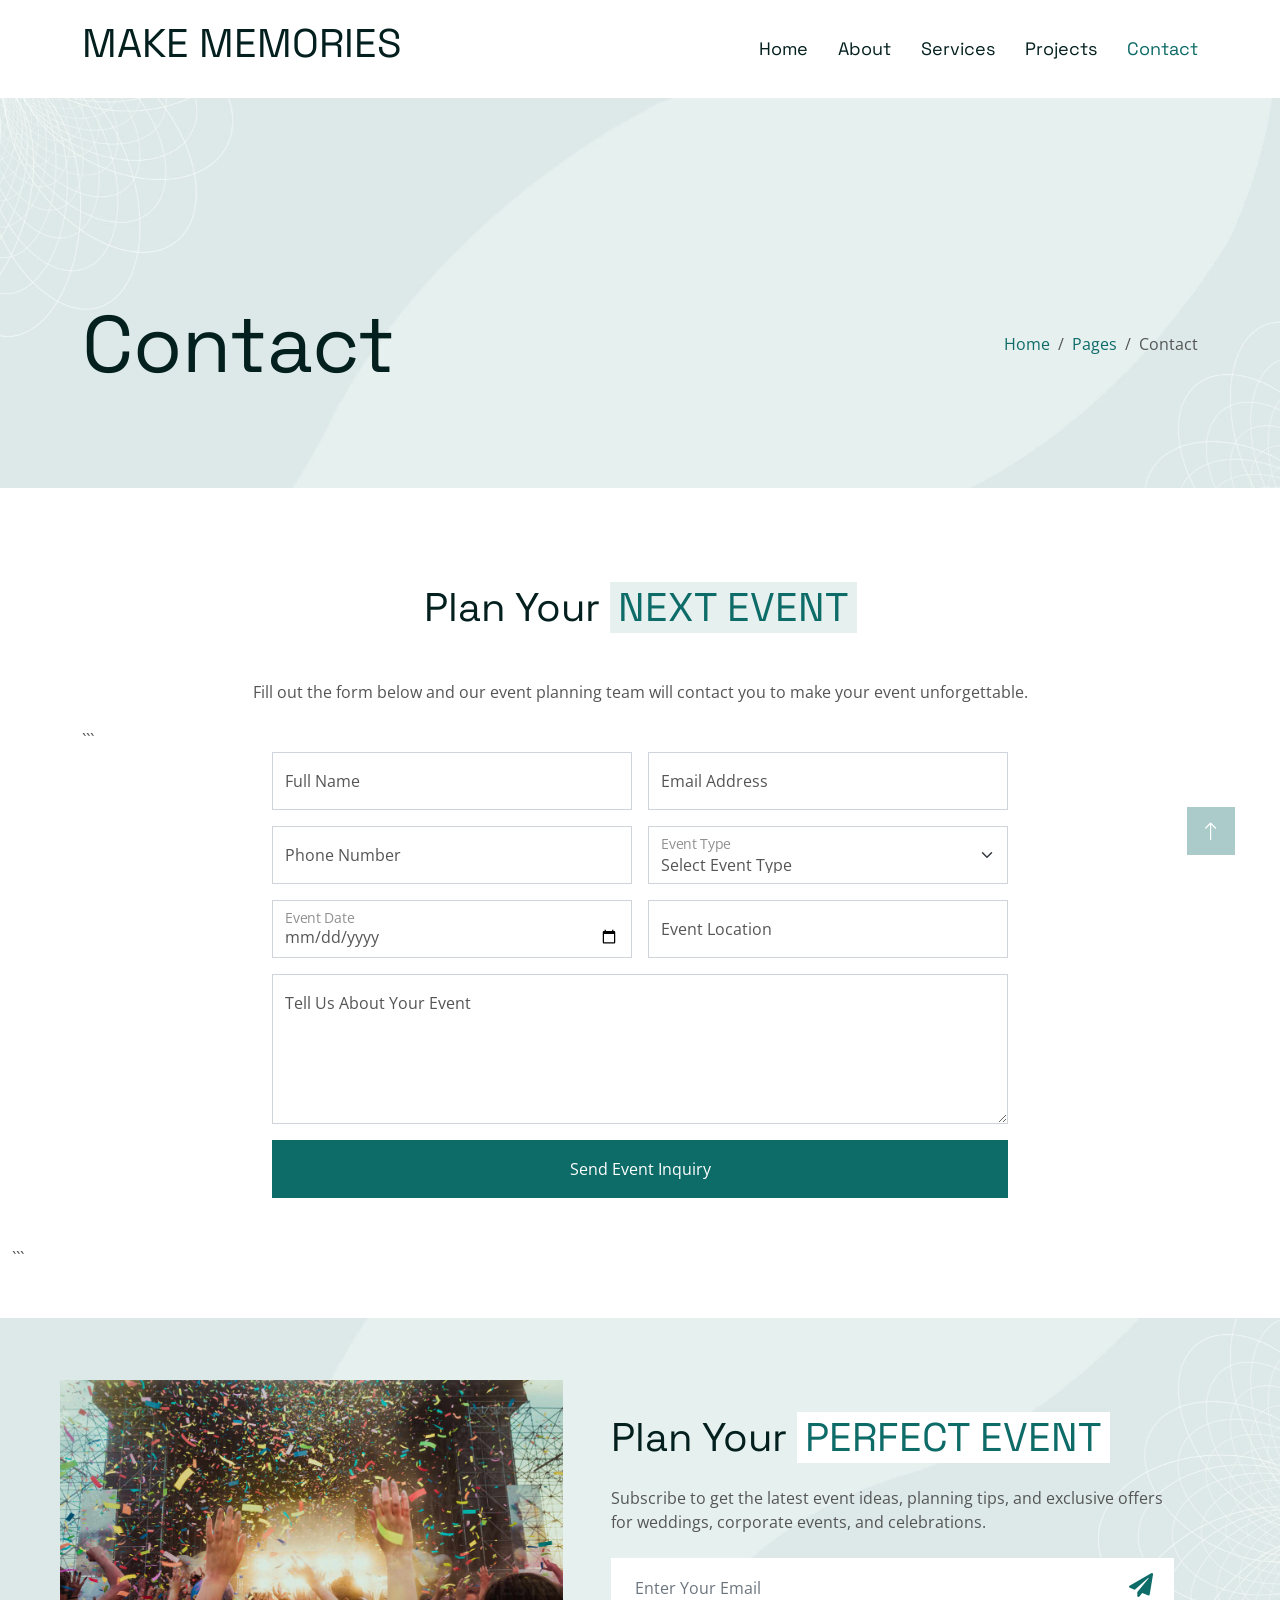
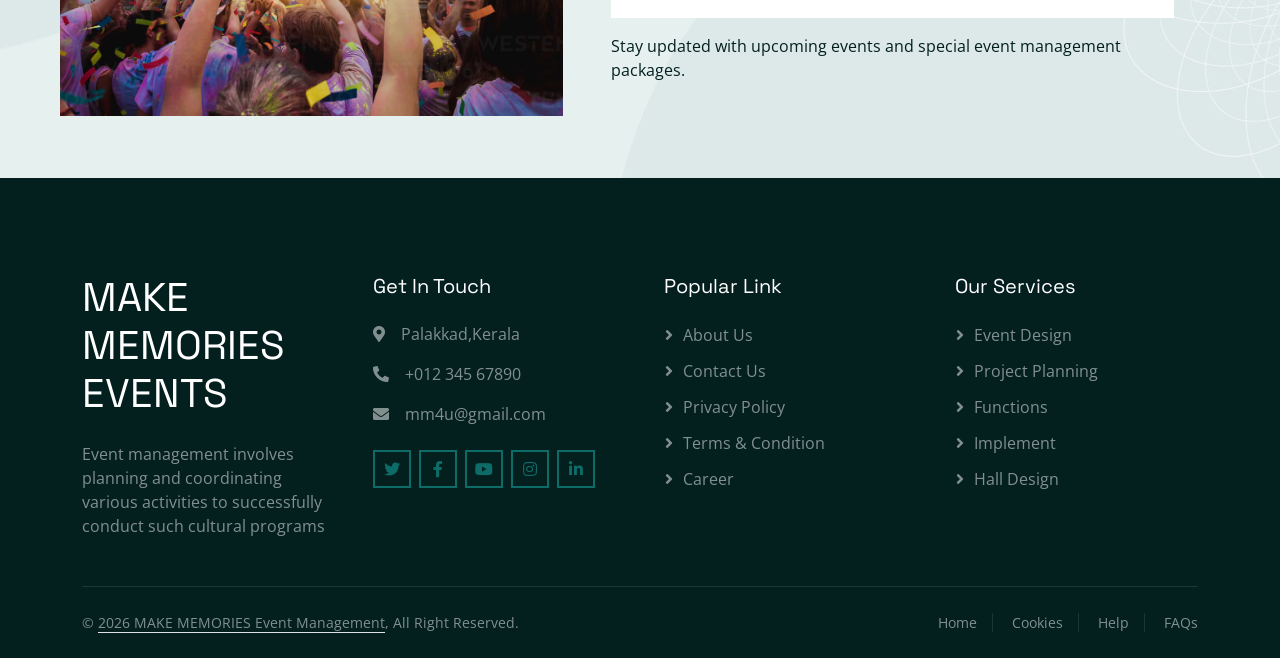
<file: contact.html>
<!DOCTYPE html>
<html lang="en">

<head>
    <meta charset="utf-8">
    <title>MAKE MEMORIES EVENT PLANNERS</title>
    <meta content="width=device-width, initial-scale=1.0" name="viewport">
    <meta content="" name="keywords">
    <meta content="" name="description">

    <!-- Favicon -->
    <link href="img/favicon.ico" rel="icon">

    <!-- Google Web Fonts -->
    <link rel="preconnect" href="https://fonts.googleapis.com">
    <link rel="preconnect" href="https://fonts.gstatic.com" crossorigin>
    <link href="https://fonts.googleapis.com/css2?family=Open+Sans&family=Space+Grotesk&display=swap" rel="stylesheet">

    <!-- Icon Font Stylesheet -->
    <link href="https://cdnjs.cloudflare.com/ajax/libs/font-awesome/5.10.0/css/all.min.css" rel="stylesheet">
    <link href="https://cdn.jsdelivr.net/npm/bootstrap-icons@1.4.1/font/bootstrap-icons.css" rel="stylesheet">

    <!-- Libraries Stylesheet -->
    <link href="lib/animate/animate.min.css" rel="stylesheet">
    <link href="lib/owlcarousel/assets/owl.carousel.min.css" rel="stylesheet">

    <!-- Customized Bootstrap Stylesheet -->
    <link href="css/bootstrap.min.css" rel="stylesheet">

    <!-- Template Stylesheet -->
    <link href="css/style.css" rel="stylesheet">
</head>

<body>
    <!-- Spinner Start -->
    <div id="spinner"
        class="show bg-white position-fixed translate-middle w-100 vh-100 top-50 start-50 d-flex align-items-center justify-content-center">
        <div class="spinner-grow text-primary" style="width: 3rem; height: 3rem;" role="status">
            <span class="sr-only">Loading...</span>
        </div>
    </div>
    <!-- Spinner End -->


    <!-- Navbar Start -->
    <div class="container-fluid sticky-top">
        <div class="container">
            <nav class="navbar navbar-expand-lg navbar-light border-bottom border-2 border-white">
                <a href="index.html" class="navbar-brand">
                    <h1>MAKE MEMORIES</h1>
                </a>
                <button type="button" class="navbar-toggler ms-auto me-0" data-bs-toggle="collapse"
                    data-bs-target="#navbarCollapse">
                    <span class="navbar-toggler-icon"></span>
                </button>
                <div class="collapse navbar-collapse" id="navbarCollapse">
                    <div class="navbar-nav ms-auto">
                        <a href="index.html" class="nav-item nav-link">Home</a>
                        <a href="about.html" class="nav-item nav-link">About</a>
                        <a href="service.html" class="nav-item nav-link">Services</a>
                        <a href="project.html" class="nav-item nav-link">Projects</a>
                        <!-- <div class="nav-item dropdown">
                            <a href="#!" class="nav-link dropdown-toggle" data-bs-toggle="dropdown">Pages</a>
                            <div class="dropdown-menu bg-light mt-2">
                                <a href="feature.html" class="dropdown-item">Features</a>
                                <a href="team.html" class="dropdown-item">Our Team</a>
                                <a href="testimonial.html" class="dropdown-item">Testimonial</a>
                                <a href="404.html" class="dropdown-item">404 Page</a>
                            </div>
                        </div> -->
                        <a href="contact.html" class="nav-item nav-link active">Contact</a>
                    </div>
                </div>
            </nav>
        </div>
    </div>
    <!-- Navbar End -->


    <!-- Hero Start -->
    <div class="container-fluid pb-5 bg-primary hero-header">
        <div class="container py-5">
            <div class="row g-3 align-items-center">
                <div class="col-lg-6 text-center text-lg-start">
                    <h1 class="display-1 mb-0 animated slideInLeft">Contact</h1>
                </div>
                <div class="col-lg-6 animated slideInRight">
                    <nav aria-label="breadcrumb">
                        <ol class="breadcrumb justify-content-center justify-content-lg-end mb-0">
                            <li class="breadcrumb-item"><a class="text-primary" href="#!">Home</a></li>
                            <li class="breadcrumb-item"><a class="text-primary" href="#!">Pages</a></li>
                            <li class="breadcrumb-item text-secondary active" aria-current="page">Contact</li>
                        </ol>
                    </nav>
                </div>
            </div>
        </div>
    </div>
    <!-- Hero End -->


    <!-- Contact Start -->
    <!-- <div class="container-fluid py-5">
        <div class="container py-5">
            <div class="text-center wow fadeIn" data-wow-delay="0.1s">
                <h1 class="mb-5">Have Any Query? <span class="text-uppercase text-primary bg-light px-2">Contact
                        Us</span></h1>
            </div>
            <div class="row justify-content-center">
                <div class="col-lg-7">
                    <p class="text-center mb-4">The contact form is currently inactive. Get a functional and working
                        contact form with Ajax & PHP in a few minutes. Just copy and paste the files, add a little code
                        and you're done. <a href="https://htmlcodex.com/contact-form">Download Now</a>.</p>
                    <div class="wow fadeIn" data-wow-delay="0.3s">
                        <form>
                            <div class="row g-3">
                                <div class="col-md-6">
                                    <div class="form-floating">
                                        <input type="text" class="form-control" id="name" placeholder="Your Name">
                                        <label for="name">Your Name</label>
                                    </div>
                                </div>
                                <div class="col-md-6">
                                    <div class="form-floating">
                                        <input type="email" class="form-control" id="email" placeholder="Your Email">
                                        <label for="email">Your Email</label>
                                    </div>
                                </div>
                                <div class="col-12">
                                    <div class="form-floating">
                                        <input type="text" class="form-control" id="subject" placeholder="Subject">
                                        <label for="subject">Subject</label>
                                    </div>
                                </div>
                                <div class="col-12">
                                    <div class="form-floating">
                                        <textarea class="form-control" placeholder="Leave a message here" id="message"
                                            style="height: 150px"></textarea>
                                        <label for="message">Message</label>
                                    </div>
                                </div>
                                <div class="col-12">
                                    <button class="btn btn-primary w-100 py-3" type="submit">Send Message</button>
                                </div>
                            </div>
                        </form>
                    </div>
                </div>
            </div>
        </div>
    </div> -->


<div class="container-fluid py-5">
    <div class="container py-5">
        <div class="text-center wow fadeIn" data-wow-delay="0.1s">
            <h1 class="mb-5">Plan Your <span class="text-uppercase text-primary bg-light px-2">Next Event</span></h1>
            <p class="mb-4">Fill out the form below and our event planning team will contact you to make your event unforgettable.</p>
        </div>

```
    <div class="row justify-content-center">
        <div class="col-lg-8">
            <div class="wow fadeIn" data-wow-delay="0.3s">
                <form>

                    <div class="row g-3">

                        <div class="col-md-6">
                            <div class="form-floating">
                                <input type="text" class="form-control" id="name" placeholder="Your Name">
                                <label for="name">Full Name</label>
                            </div>
                        </div>

                        <div class="col-md-6">
                            <div class="form-floating">
                                <input type="email" class="form-control" id="email" placeholder="Your Email">
                                <label for="email">Email Address</label>
                            </div>
                        </div>

                        <div class="col-md-6">
                            <div class="form-floating">
                                <input type="tel" class="form-control" id="phone" placeholder="Phone Number">
                                <label for="phone">Phone Number</label>
                            </div>
                        </div>

                        <div class="col-md-6">
                            <div class="form-floating">
                                <select class="form-select" id="eventType">
                                    <option selected>Select Event Type</option>
                                    <option>Wedding</option>
                                    <option>Birthday Party</option>
                                    <option>Corporate Event</option>
                                    <option>Engagement</option>
                                    <option>Other</option>
                                </select>
                                <label for="eventType">Event Type</label>
                            </div>
                        </div>

                        <div class="col-md-6">
                            <div class="form-floating">
                                <input type="date" class="form-control" id="eventDate">
                                <label for="eventDate">Event Date</label>
                            </div>
                        </div>

                        <div class="col-md-6">
                            <div class="form-floating">
                                <input type="text" class="form-control" id="location" placeholder="Event Location">
                                <label for="location">Event Location</label>
                            </div>
                        </div>

                        <div class="col-12">
                            <div class="form-floating">
                                <textarea class="form-control" placeholder="Event Details" id="message" style="height:150px"></textarea>
                                <label for="message">Tell Us About Your Event</label>
                            </div>
                        </div>

                        <div class="col-12">
                            <button class="btn btn-primary w-100 py-3" type="submit">
                                Send Event Inquiry
                            </button>
                        </div>

                    </div>

                </form>
            </div>
        </div>
    </div>
</div>
```

</div>



    <!-- Contact End -->


    <!-- Newsletter Start -->
    
     <div class="container-fluid bg-primary newsletter "  style="padding-left: 60px;">
    <div class="container p-0">
        <div class="row g-0 align-items-center">

            <div class="col-md-5 ps-lg-0 text-start wow fadeIn" data-wow-delay="0.2s">
                <img class="img-fluid w-100" src="img/event-news.jpg" alt="Event Updates">
            </div>

            <div class="col-md-7 py-5 newsletter-text wow fadeIn" data-wow-delay="0.5s">
                <div class="p-5">
                    <h1 class="mb-4">
                        Plan Your <span class="text-uppercase text-primary bg-white px-2">Perfect Event</span>
                    </h1>

                    <p class="mb-4">
                        Subscribe to get the latest event ideas, planning tips, and exclusive offers for weddings,
                        corporate events, and celebrations.
                    </p>

                    <div class="position-relative w-100 mb-3">
                        <input class="form-control border-0 w-100 ps-4 pe-5"
                            type="email"
                            placeholder="Enter Your Email"
                            style="height: 60px;">

                        <button type="button"
                            class="btn shadow-none position-absolute top-0 end-0 mt-2 me-2">
                            <i class="fa fa-paper-plane text-primary fs-4"></i>
                        </button>
                    </div>

                    <p class="mb-0 text-dark">
                        Stay updated with upcoming events and special event management packages.
                    </p>

                </div>
            </div>

        </div>
    </div>
</div>
    <!-- Newsletter End -->


    <!-- Footer Start -->
  <div class="container-fluid bg-dark text-white-50 footer pt-5">
        <div class="container py-5">
            <div class="row g-5">
                <div class="col-md-6 col-lg-3 wow fadeIn" data-wow-delay="0.1s">
                    <a href="index.html" class="d-inline-block mb-3">
                        <h1 class="text-white">MAKE MEMORIES EVENTS</h1>
                    </a>
                    <p class="mb-0">Event management involves planning and coordinating various activities to successfully conduct  such  cultural programs</p>
                </div>
                <div class="col-md-6 col-lg-3 wow fadeIn" data-wow-delay="0.3s">
                    <h5 class="text-white mb-4">Get In Touch</h5>
                    <p><i class="fa fa-map-marker-alt me-3"></i>Palakkad,Kerala</p>
                    <p><i class="fa fa-phone-alt me-3"></i>+012 345 67890</p>
                    <p><i class="fa fa-envelope me-3"></i>mm4u@gmail.com</p>
                    <div class="d-flex pt-2">
                        <a class="btn btn-outline-primary btn-square border-2 me-2" href="#!"><i
                                class="fab fa-twitter"></i></a>
                        <a class="btn btn-outline-primary btn-square border-2 me-2" href="#!"><i
                                class="fab fa-facebook-f"></i></a>
                        <a class="btn btn-outline-primary btn-square border-2 me-2" href="#!"><i
                                class="fab fa-youtube"></i></a>
                        <a class="btn btn-outline-primary btn-square border-2 me-2" href="#!"><i
                                class="fab fa-instagram"></i></a>
                        <a class="btn btn-outline-primary btn-square border-2 me-2" href="#!"><i
                                class="fab fa-linkedin-in"></i></a>
                    </div>
                </div>
                <div class="col-md-6 col-lg-3 wow fadeIn" data-wow-delay="0.5s">
                    <h5 class="text-white mb-4">Popular Link</h5>
                    <a class="btn btn-link" href="#!">About Us</a>
                    <a class="btn btn-link" href="#!">Contact Us</a>
                    <a class="btn btn-link" href="#!">Privacy Policy</a>
                    <a class="btn btn-link" href="#!">Terms & Condition</a>
                    <a class="btn btn-link" href="#!">Career</a>
                </div>
                <div class="col-md-6 col-lg-3 wow fadeIn" data-wow-delay="0.7s">
                    <h5 class="text-white mb-4">Our Services</h5>
                    <a class="btn btn-link" href="#!">Event Design</a>
                    <a class="btn btn-link" href="#!">Project Planning</a>
                    <a class="btn btn-link" href="#!">Functions</a>
                    <a class="btn btn-link" href="#!">Implement</a>
                    <a class="btn btn-link" href="#!">Hall Design</a>
                </div>
            </div>
        </div>
        <div class="container wow fadeIn" data-wow-delay="0.1s">
            <div class="copyright">
                <div class="row">
                    <div class="col-md-6 text-center text-md-start mb-3 mb-md-0 ">
                        &copy; <a class="border-bottom" href="#!">2026 MAKE MEMORIES Event Management</a>, All Right Reserved.

                        <!--/*** This template is free as long as you keep the below author’s credit link/attribution link/backlink. ***/-->
                        <!--/*** If you'd like to use the template without the below author’s credit link/attribution link/backlink, ***/-->
                        <!--/*** you can purchase the Credit Removal License from "https://htmlcodex.com/credit-removal". ***/-->
                        <!-- Designed By <a class="border-bottom" href="https://htmlcodex.com">HTML Codex</a>. Distributed by -->
                        <!-- <a class="border-bottom" href="https://themewagon.com" target="_blank">ThemeWagon</a> -->
                    </div>
                    <div class="col-md-6 text-center text-md-end">
                        <div class="footer-menu">
                            <a href="#!">Home</a>
                            <a href="#!">Cookies</a>
                            <a href="#!">Help</a>
                            <a href="#!">FAQs</a>
                        </div>
                    </div>
                </div>
            </div>
        </div>
    </div>
    <!-- Footer End -->


    <!-- Back to Top -->
    <a href="#!" class="btn btn-lg btn-primary btn-lg-square back-to-top"><i class="bi bi-arrow-up"></i></a>


    <!-- JavaScript Libraries -->
    <script src="https://ajax.googleapis.com/ajax/libs/jquery/3.6.1/jquery.min.js"></script>
    <script src="https://cdn.jsdelivr.net/npm/bootstrap@5.0.0/dist/js/bootstrap.bundle.min.js"></script>
    <script src="lib/wow/wow.min.js"></script>
    <script src="lib/easing/easing.min.js"></script>
    <script src="lib/waypoints/waypoints.min.js"></script>
    <script src="lib/owlcarousel/owl.carousel.min.js"></script>

    <!-- Template Javascript -->
    <script src="js/main.js"></script>
</body>

</html>
</file>
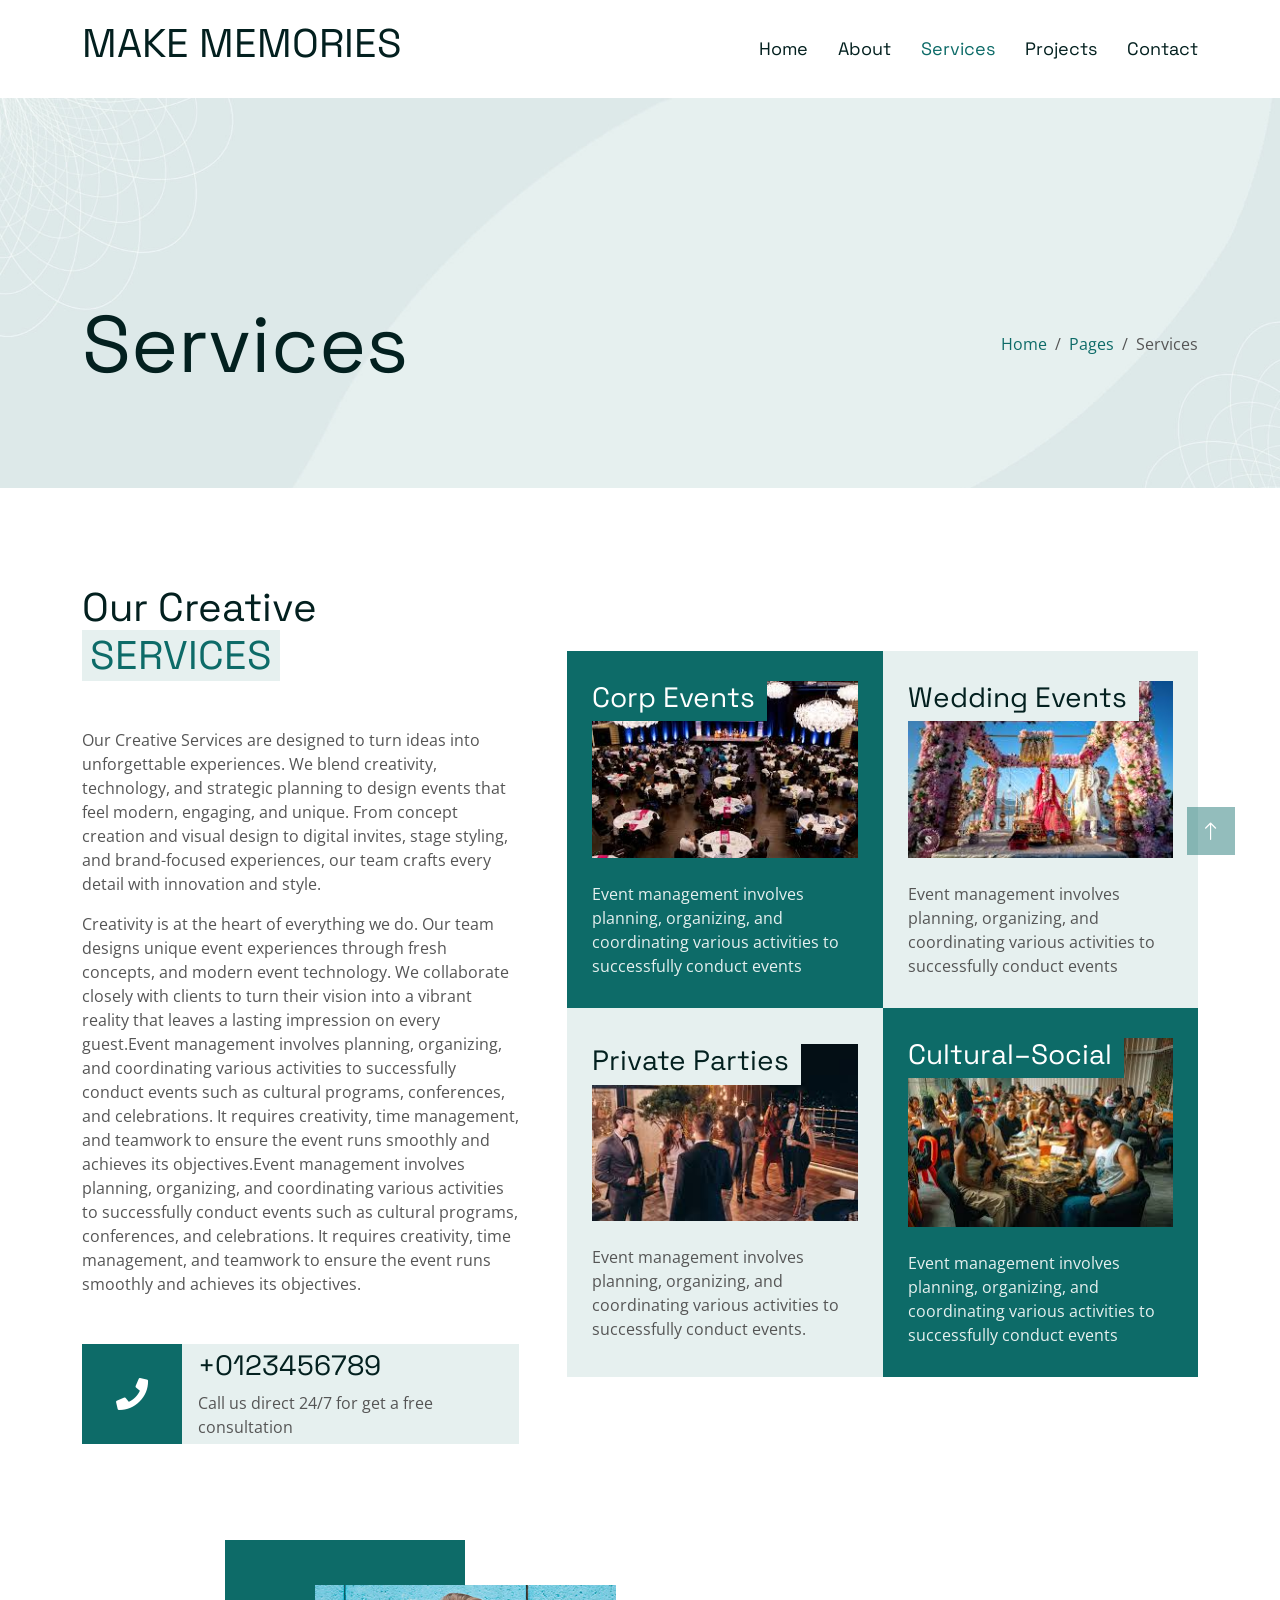
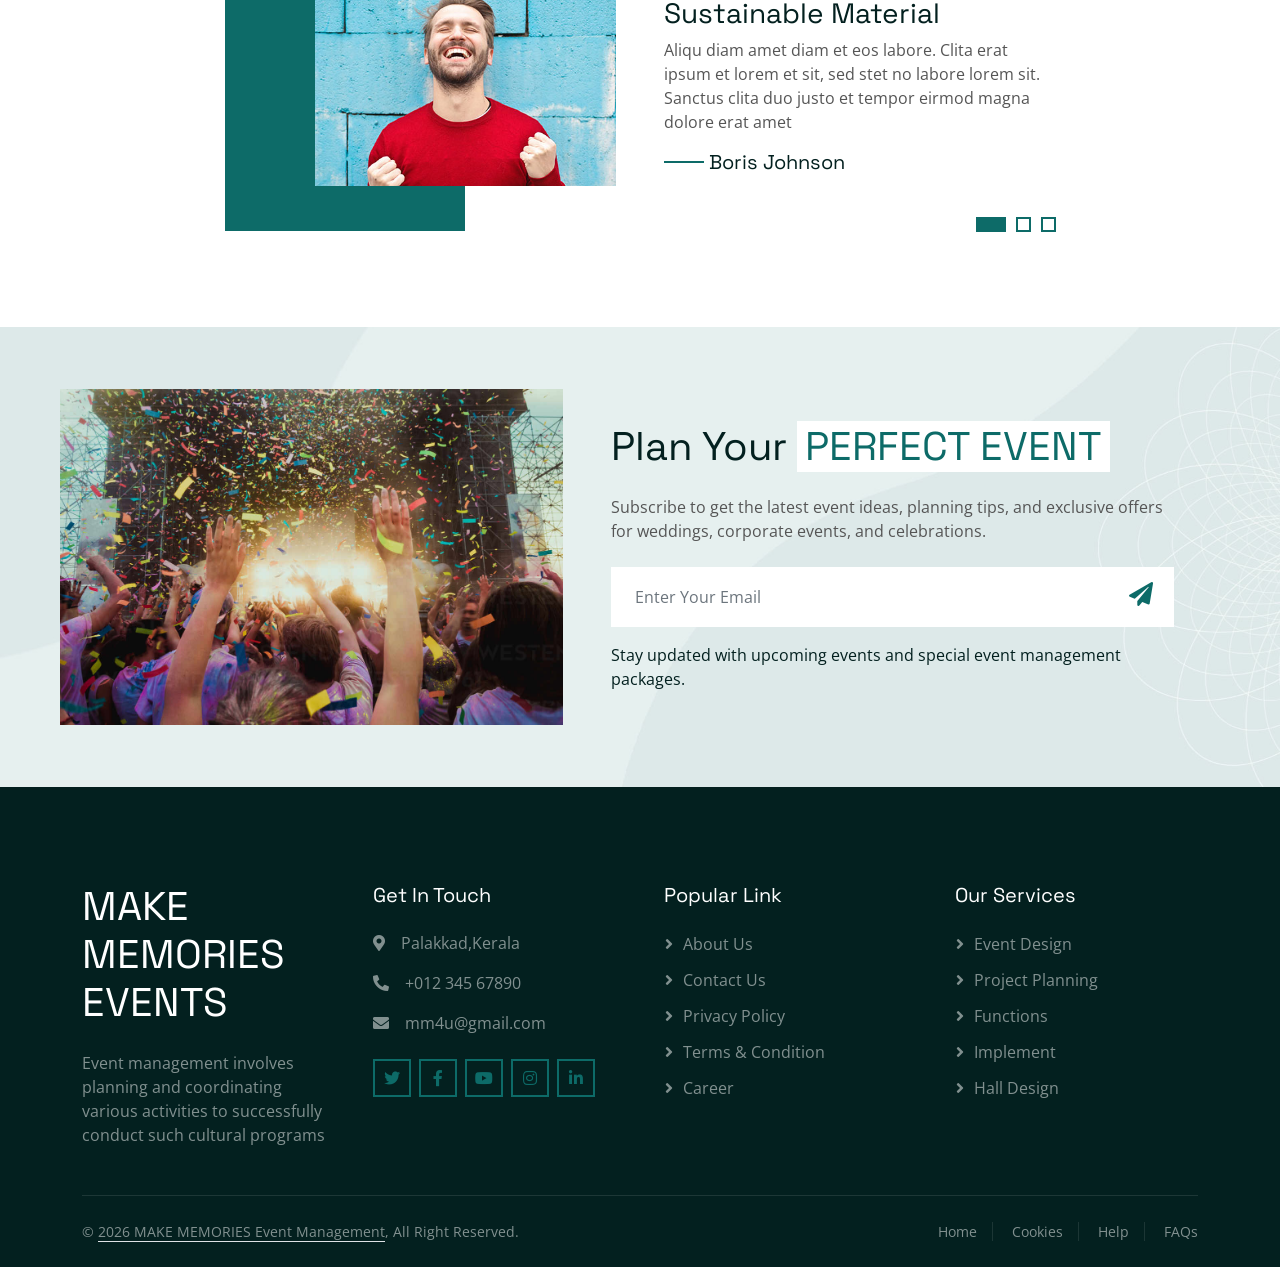
<file: service.html>
<!DOCTYPE html>
<html lang="en">

<head>
    <meta charset="utf-8">
    <title>MAKE MEMORIES EVENT PLANNERS</title>
    <meta content="width=device-width, initial-scale=1.0" name="viewport">
    <meta content="" name="keywords">
    <meta content="" name="description">

    <!-- Favicon -->
    <link href="img/favicon.ico" rel="icon">

    <!-- Google Web Fonts -->
    <link rel="preconnect" href="https://fonts.googleapis.com">
    <link rel="preconnect" href="https://fonts.gstatic.com" crossorigin>
    <link href="https://fonts.googleapis.com/css2?family=Open+Sans&family=Space+Grotesk&display=swap" rel="stylesheet">

    <!-- Icon Font Stylesheet -->
    <link href="https://cdnjs.cloudflare.com/ajax/libs/font-awesome/5.10.0/css/all.min.css" rel="stylesheet">
    <link href="https://cdn.jsdelivr.net/npm/bootstrap-icons@1.4.1/font/bootstrap-icons.css" rel="stylesheet">

    <!-- Libraries Stylesheet -->
    <link href="lib/animate/animate.min.css" rel="stylesheet">
    <link href="lib/owlcarousel/assets/owl.carousel.min.css" rel="stylesheet">

    <!-- Customized Bootstrap Stylesheet -->
    <link href="css/bootstrap.min.css" rel="stylesheet">

    <!-- Template Stylesheet -->
    <link href="css/style.css" rel="stylesheet">
</head>

<body>
    <!-- Spinner Start -->
    <div id="spinner"
        class="show bg-white position-fixed translate-middle w-100 vh-100 top-50 start-50 d-flex align-items-center justify-content-center">
        <div class="spinner-grow text-primary" style="width: 3rem; height: 3rem;" role="status">
            <span class="sr-only">Loading...</span>
        </div>
    </div>
    <!-- Spinner End -->


    <!-- Navbar Start -->
    <div class="container-fluid sticky-top">
        <div class="container">
            <nav class="navbar navbar-expand-lg navbar-light border-bottom border-2 border-white">
                <a href="index.html" class="navbar-brand">
                    <h1>MAKE MEMORIES</h1>
                </a>
                <button type="button" class="navbar-toggler ms-auto me-0" data-bs-toggle="collapse"
                    data-bs-target="#navbarCollapse">
                    <span class="navbar-toggler-icon"></span>
                </button>
                <div class="collapse navbar-collapse" id="navbarCollapse">
                    <div class="navbar-nav ms-auto">
                        <a href="index.html" class="nav-item nav-link">Home</a>
                        <a href="about.html" class="nav-item nav-link">About</a>
                        <a href="service.html" class="nav-item nav-link active">Services</a>
                        <a href="project.html" class="nav-item nav-link">Projects</a>
                        <!-- <div class="nav-item dropdown">
                            <a href="#!" class="nav-link dropdown-toggle" data-bs-toggle="dropdown">Pages</a>
                            <div class="dropdown-menu bg-light mt-2">
                                <a href="feature.html" class="dropdown-item">Features</a>
                                <a href="team.html" class="dropdown-item">Our Team</a>
                                <a href="testimonial.html" class="dropdown-item">Testimonial</a>
                                <a href="404.html" class="dropdown-item">404 Page</a>
                            </div>
                        </div> -->
                        <a href="contact.html" class="nav-item nav-link">Contact</a>
                    </div>
                </div>
            </nav>
        </div>
    </div>
    <!-- Navbar End -->


    <!-- Hero Start -->
    <div class="container-fluid pb-5 bg-primary hero-header">
        <div class="container py-5">
            <div class="row g-3 align-items-center">
                <div class="col-lg-6 text-center text-lg-start">
                    <h1 class="display-1 mb-0 animated slideInLeft">Services</h1>
                </div>
                <div class="col-lg-6 animated slideInRight">
                    <nav aria-label="breadcrumb">
                        <ol class="breadcrumb justify-content-center justify-content-lg-end mb-0">
                            <li class="breadcrumb-item"><a class="text-primary" href="#!">Home</a></li>
                            <li class="breadcrumb-item"><a class="text-primary" href="#!">Pages</a></li>
                            <li class="breadcrumb-item text-secondary active" aria-current="page">Services</li>
                        </ol>
                    </nav>
                </div>
            </div>
        </div>
    </div>
    <!-- Hero End -->


    <!-- Service Start -->
    <div class="container-fluid py-5">
        <div class="container py-5">
            <div class="row g-5 align-items-center">
                <div class="col-lg-5 wow fadeIn" data-wow-delay="0.1s">
                    <h1 class="mb-5">Our Creative <span
                            class="text-uppercase text-primary bg-light px-2">Services</span></h1>
                    <p>Our Creative Services are designed to turn ideas into unforgettable experiences. We blend creativity, technology, and strategic planning to design events that feel modern, engaging, and unique. From concept creation and visual design to digital invites, stage styling, and brand-focused experiences, our team crafts every detail with innovation and style. </p>
                    <p class="mb-5">Creativity is at the heart of everything we do. Our team designs unique event experiences through fresh concepts,  and modern event technology. We collaborate closely with clients to turn their vision into a vibrant reality that leaves a lasting impression on every guest.Event management involves planning, organizing, and coordinating various activities to successfully conduct events such as cultural programs, conferences, and celebrations. It requires creativity, time management, and teamwork to ensure the event runs smoothly and achieves its objectives.Event management involves planning, organizing, and coordinating various activities to successfully conduct events such as cultural programs, conferences, and celebrations. It requires creativity, time management, and teamwork to ensure the event runs smoothly and achieves its objectives.</p>
                    <div class="d-flex align-items-center bg-light">
                        <div class="btn-square flex-shrink-0 bg-primary" style="width: 100px; height: 100px;">
                            <i class="fa fa-phone fa-2x text-white"></i>
                        </div>
                        <div class="px-3">
                            <h3>+0123456789</h3>
                            <span>Call us direct 24/7 for get a free consultation</span>
                        </div>
                    </div>
                </div>
                <div class="col-lg-7">
                    <div class="row g-0">
                        <div class="col-md-6 wow fadeIn" data-wow-delay="0.2s">
                            <div class="service-item h-100 d-flex flex-column justify-content-center bg-primary">
                                <a href="#!" class="service-img position-relative mb-4">
                                    <img class="img-fluid w-100" src="img/service1.jpg" alt="">
                                    <h3>Corp Events</h3>
                                </a>
                                <p class="mb-0">Event management involves planning, organizing, and coordinating various activities to successfully conduct events</p>
                            </div>
                        </div>
                        <div class="col-md-6 wow fadeIn" data-wow-delay="0.4s">
                            <div class="service-item h-100 d-flex flex-column justify-content-center bg-light">
                                <a href="#!" class="service-img position-relative mb-4">
                                    <img class="img-fluid w-100" src="img/services2.jpg" alt="">
                                    <h3>Wedding Events</h3>
                                </a>
                                <p class="mb-0">Event management involves planning, organizing, and coordinating various activities to successfully conduct events</p>
                            </div>
                        </div>
                        <div class="col-md-6 wow fadeIn" data-wow-delay="0.6s">
                            <div class="service-item h-100 d-flex flex-column justify-content-center bg-light">
                                <a href="#!" class="service-img position-relative mb-4">
                                    <img class="img-fluid w-100" src="img/services4.jpg" alt="">
                                    <h3>Private Parties</h3>
                                </a>
                                <p class="mb-0">Event management involves planning, organizing, and coordinating various activities to successfully conduct events.</p>
                            </div>
                        </div>
                        <div class="col-md-6 wow fadeIn" data-wow-delay="0.8s">
                            <div class="service-item h-100 d-flex flex-column justify-content-center bg-primary">
                                <a href="#!" class="service-img position-relative mb-4">
                                    <img class="img-fluid w-100" src="img/services5.jpg" alt="">
                                    <h3>Cultural–Social</h3>
                                </a>
                                <p class="mb-0">Event management involves planning, organizing, and coordinating various activities to successfully conduct events</p>
                            </div>
                        </div>
                    </div>
                </div>
            </div>
        </div>
    </div>
    <!-- Service End -->


    <!-- Testimonial Start -->
    <div class="container-xxl pb-5">
        <div class="container pb-5">
            <div class="row justify-content-center">
                <div class="col-md-12 col-lg-9">
                    <div class="owl-carousel testimonial-carousel wow fadeIn" data-wow-delay="0.2s">
                        <div class="testimonial-item">
                            <div class="row g-5 align-items-center">
                                <div class="col-md-6">
                                    <div class="testimonial-img">
                                        <img class="img-fluid" src="img/testimonial-1.jpg" alt="">
                                    </div>
                                </div>
                                <div class="col-md-6">
                                    <div class="testimonial-text pb-5 pb-md-0">
                                        <h3>Sustainable Material</h3>
                                        <p>Aliqu diam amet diam et eos labore. Clita erat ipsum et lorem et sit, sed
                                            stet no labore lorem sit. Sanctus clita duo justo et tempor eirmod magna
                                            dolore erat
                                            amet</p>
                                        <h5 class="mb-0">Boris Johnson</h5>
                                    </div>
                                </div>
                            </div>
                        </div>
                        <div class="testimonial-item">
                            <div class="row g-5 align-items-center">
                                <div class="col-md-6">
                                    <div class="testimonial-img">
                                        <img class="img-fluid" src="img/testimonial-2.jpg" alt="">
                                    </div>
                                </div>
                                <div class="col-md-6">
                                    <div class="testimonial-text pb-5 pb-md-0">
                                        <h3>Customer Satisfaction</h3>
                                        <p>Clita erat ipsum et lorem et sit, sed
                                            stet no labore lorem sit. Sanctus clita duo justo et tempor eirmod magna
                                            dolore erat
                                            amet</p>
                                        <h5 class="mb-0">Alexander Bell</h5>
                                    </div>
                                </div>
                            </div>
                        </div>
                        <div class="testimonial-item">
                            <div class="row g-5 align-items-center">
                                <div class="col-md-6">
                                    <div class="testimonial-img">
                                        <img class="img-fluid" src="img/testimonial-3.jpg" alt="">
                                    </div>
                                </div>
                                <div class="col-md-6">
                                    <div class="testimonial-text pb-5 pb-md-0">
                                        <h3>Budget Friendly</h3>
                                        <p>Diam amet diam et eos labore. Clita erat ipsum et lorem et sit, sed
                                            stet no labore lorem sit. Sanctus clita duo justo et tempor eirmod magna
                                            dolore erat
                                            amet</p>
                                        <h5 class="mb-0">Bradley Gordon</h5>
                                    </div>
                                </div>
                            </div>
                        </div>
                    </div>
                </div>
            </div>
        </div>
    </div>
    <!-- Testimonial End -->


    <!-- Newsletter Start -->
    <div class="container-fluid bg-primary newsletter "  style="padding-left: 60px;">
    <div class="container p-0">
        <div class="row g-0 align-items-center">

            <div class="col-md-5 ps-lg-0 text-start wow fadeIn " data-wow-delay="0.2s">
                <img class="img-fluid " src="img/event-news.jpg" alt="Event Updates">
            </div>

            <div class="col-md-7 py-5 newsletter-text wow fadeIn" data-wow-delay="0.5s">
                <div class="p-5">
                    <h1 class="mb-4">
                        Plan Your <span class="text-uppercase text-primary bg-white px-2">Perfect Event</span>
                    </h1>

                    <p class="mb-4">
                        Subscribe to get the latest event ideas, planning tips, and exclusive offers for weddings,
                        corporate events, and celebrations.
                    </p>

                    <div class="position-relative w-100 mb-3">
                        <input class="form-control border-0 w-100 ps-4 pe-5"
                            type="email"
                            placeholder="Enter Your Email"
                            style="height: 60px;">

                        <button type="button"
                            class="btn shadow-none position-absolute top-0 end-0 mt-2 me-2">
                            <i class="fa fa-paper-plane text-primary fs-4"></i>
                        </button>
                    </div>

                    <p class="mb-0 text-dark">
                        Stay updated with upcoming events and special event management packages.
                    </p>

                </div>
            </div>

        </div>
    </div>
</div>
    <!-- Newsletter End -->


    <!-- Footer Start -->
   <div class="container-fluid bg-dark text-white-50 footer pt-5">
        <div class="container py-5">
            <div class="row g-5">
                <div class="col-md-6 col-lg-3 wow fadeIn" data-wow-delay="0.1s">
                    <a href="index.html" class="d-inline-block mb-3">
                        <h1 class="text-white">MAKE MEMORIES EVENTS</h1>
                    </a>
                    <p class="mb-0">Event management involves planning and coordinating various activities to successfully conduct  such  cultural programs</p>
                </div>
                <div class="col-md-6 col-lg-3 wow fadeIn" data-wow-delay="0.3s">
                    <h5 class="text-white mb-4">Get In Touch</h5>
                    <p><i class="fa fa-map-marker-alt me-3"></i>Palakkad,Kerala</p>
                    <p><i class="fa fa-phone-alt me-3"></i>+012 345 67890</p>
                    <p><i class="fa fa-envelope me-3"></i>mm4u@gmail.com</p>
                    <div class="d-flex pt-2">
                        <a class="btn btn-outline-primary btn-square border-2 me-2" href="#!"><i
                                class="fab fa-twitter"></i></a>
                        <a class="btn btn-outline-primary btn-square border-2 me-2" href="#!"><i
                                class="fab fa-facebook-f"></i></a>
                        <a class="btn btn-outline-primary btn-square border-2 me-2" href="#!"><i
                                class="fab fa-youtube"></i></a>
                        <a class="btn btn-outline-primary btn-square border-2 me-2" href="#!"><i
                                class="fab fa-instagram"></i></a>
                        <a class="btn btn-outline-primary btn-square border-2 me-2" href="#!"><i
                                class="fab fa-linkedin-in"></i></a>
                    </div>
                </div>
                <div class="col-md-6 col-lg-3 wow fadeIn" data-wow-delay="0.5s">
                    <h5 class="text-white mb-4">Popular Link</h5>
                    <a class="btn btn-link" href="#!">About Us</a>
                    <a class="btn btn-link" href="#!">Contact Us</a>
                    <a class="btn btn-link" href="#!">Privacy Policy</a>
                    <a class="btn btn-link" href="#!">Terms & Condition</a>
                    <a class="btn btn-link" href="#!">Career</a>
                </div>
                <div class="col-md-6 col-lg-3 wow fadeIn" data-wow-delay="0.7s">
                    <h5 class="text-white mb-4">Our Services</h5>
                    <a class="btn btn-link" href="#!">Event Design</a>
                    <a class="btn btn-link" href="#!">Project Planning</a>
                    <a class="btn btn-link" href="#!">Functions</a>
                    <a class="btn btn-link" href="#!">Implement</a>
                    <a class="btn btn-link" href="#!">Hall Design</a>
                </div>
            </div>
        </div>
        <div class="container wow fadeIn" data-wow-delay="0.1s">
            <div class="copyright">
                <div class="row">
                    <div class="col-md-6 text-center text-md-start mb-3 mb-md-0 ">
                        &copy; <a class="border-bottom" href="#!">2026 MAKE MEMORIES Event Management</a>, All Right Reserved.

                        <!--/*** This template is free as long as you keep the below author’s credit link/attribution link/backlink. ***/-->
                        <!--/*** If you'd like to use the template without the below author’s credit link/attribution link/backlink, ***/-->
                        <!--/*** you can purchase the Credit Removal License from "https://htmlcodex.com/credit-removal". ***/-->
                        <!-- Designed By <a class="border-bottom" href="https://htmlcodex.com">HTML Codex</a>. Distributed by -->
                        <!-- <a class="border-bottom" href="https://themewagon.com" target="_blank">ThemeWagon</a> -->
                    </div>
                    <div class="col-md-6 text-center text-md-end">
                        <div class="footer-menu">
                            <a href="#!">Home</a>
                            <a href="#!">Cookies</a>
                            <a href="#!">Help</a>
                            <a href="#!">FAQs</a>
                        </div>
                    </div>
                </div>
            </div>
        </div>
    </div>
    <!-- Footer End -->


    <!-- Back to Top -->
    <a href="#!" class="btn btn-lg btn-primary btn-lg-square back-to-top"><i class="bi bi-arrow-up"></i></a>


    <!-- JavaScript Libraries -->
    <script src="https://ajax.googleapis.com/ajax/libs/jquery/3.6.1/jquery.min.js"></script>
    <script src="https://cdn.jsdelivr.net/npm/bootstrap@5.0.0/dist/js/bootstrap.bundle.min.js"></script>
    <script src="lib/wow/wow.min.js"></script>
    <script src="lib/easing/easing.min.js"></script>
    <script src="lib/waypoints/waypoints.min.js"></script>
    <script src="lib/owlcarousel/owl.carousel.min.js"></script>

    <!-- Template Javascript -->
    <script src="js/main.js"></script>
</body>

</html>
</file>
<file: css/style.css>
/********** Template CSS **********/


body {
    margin: 0;
    padding: 0;
}







.container-fluid.sticky-top {
    top: 0;
    padding-top: 0;
}

.navbar-brand h2 {
    margin: 0;
    font-size: 20px; /* optional for mobile */
}
/*** Spinner ***/
#spinner {
    opacity: 0;
    visibility: hidden;
    transition: opacity .5s ease-out, visibility 0s linear .5s;
    z-index: 99999;
}

#spinner.show {
    transition: opacity .5s ease-out, visibility 0s linear 0s;
    visibility: visible;
    opacity: 1;
}

.back-to-top {
    position: fixed;
    display: none;
    right: 45px;
    bottom: 45px;
    z-index: 99;
}

/*** Button ***/
.btn {
    transition: .5s;
}

.btn-square {
    width: 38px;
    height: 38px;
}

.btn-sm-square {
    width: 32px;
    height: 32px;
}

.btn-lg-square {
    width: 48px;
    height: 48px;
}

.btn-square,
.btn-sm-square,
.btn-lg-square {
    padding: 0;
    display: flex;
    align-items: center;
    justify-content: center;
    font-weight: normal;
}


/*** Navbar ***/
.sticky-top {
    top: -150px;
    transition: .5s;
}

.navbar {
    padding: 15px 0;
    font-family: "Space Grotesk", sans-serif;
    font-size: 18px;
}

.navbar .navbar-nav .nav-link {
    margin-left: 30px;
    padding: 0;
    outline: none;
    color: var(--bs-dark);
}

.navbar .navbar-nav .nav-link:hover,
.navbar .navbar-nav .nav-link.active {
    color: var(--bs-primary)
}

.navbar .dropdown-toggle::after {
    border: none;
    content: "\f107";
    font-family: "Font Awesome 5 Free";
    font-weight: 900;
    vertical-align: middle;
    margin-left: 8px;
}

.navbar .dropdown-menu .dropdown-item:hover,
.navbar .dropdown-menu .dropdown-item.active {
    color: var(--bs-white);
    background: var(--bs-primary);
}

@media (max-width: 991.98px) {
    .navbar .navbar-nav .nav-link  {
        margin-left: 0;
        padding: 10px 0;
    }
}

@media (min-width: 992px) {
    .navbar .nav-item .dropdown-menu {
        display: block;
        border: none;
        margin-top: 0;
        top: 150%;
        opacity: 0;
        visibility: hidden;
        transition: .5s;
    }

    .navbar .nav-item:hover .dropdown-menu {
        top: 100%;
        visibility: visible;
        transition: .5s;
        opacity: 1;
    }
}


/*** Hero Header ***/
/* .hero-header { */
    /* margin-top: -100px; */
    /* padding-top: 150px; */
    /* background: url(../img/hero-bg.jpg) top center no-repeat; */
    /* background-size: cover; */
/* } */


.hero-header {
    margin-top: 0;
    padding-top: 150px;
    background: url(../img/hero-bg.jpg) top center no-repeat;
    background-size: cover;
}



.hero-header .breadcrumb-item+.breadcrumb-item::before {
    color: var(--light);
}

.header-carousel {
    position: relative;
    padding: 45px 90px 45px 0;
}

.header-carousel::before {
    position: absolute;
    content: "";
    top: 0;
    right: 0;
    width: calc(50% + 45px);
    height: 100%;
    background: var(--bs-primary);
    z-index: -1;
}

.header-carousel .owl-dots {
    position: absolute;
    top: 50%;
    right: 38px;
    transform: translateY(-50%);
    display: flex;
    flex-direction: column;
    align-items: center;
    justify-content: center;
}

.header-carousel .owl-dot {
    position: relative;
    display: inline-block;
    margin: 5px 0;
    width: 15px;
    height: 15px;
    border: 2px solid var(--bs-white);
    transition: .5s;
}

.header-carousel .owl-dot.active {
    height: 30px;
    background: var(--bs-white);
}


/*** About ***/
.about-img {
    position: relative;
    overflow: hidden;
}

.about-img::after {
    position: absolute;
    content: "";
    width: 100%;
    height: 100%;
    top: 0;
    left: 0;
    background: url(../img/bg-about-img.png) top left no-repeat;
    background-size: contain;
}


/*** Project ***/
.project-item img {
    transition: .5s;
}
  
.project-item:hover img {
    transform: scale(1.2);
}
  
.project-overlay {
    position: absolute;
    padding: 25px;
    width: 100%;
    height: 100%;
    top: 0;
    left: 0;
    display: flex;
    flex-direction: column;
    align-items: flex-start;
    justify-content: flex-end;
    background: linear-gradient(rgba(255, 255, 255, .1) 50%, var(--bs-dark));
    z-index: 1;
}


/*** Service ***/
.service-item {
    position: relative;
    padding: 30px 25px;
    transition: .5s;
}

.service-item.bg-primary:hover {
    background: var(--bs-light) !important;
}

.service-item.bg-primary p {
    color: var(--bs-light);
    transition: .5s;
}

.service-item.bg-primary:hover p {
    color: var(--bs-secondary);
}

.service-item.bg-light:hover {
    background: var(--bs-primary) !important;
}

.service-item.bg-light p {
    color: var(--bs-secondary);
    transition: .5s;
}

.service-item.bg-light:hover p {
    color: var(--bs-light);
}


.service-item .service-img h3 {
    position: absolute;
    top: 0;
    left: 0;
    padding: 0 12px 7px 0;
}

.service-item.bg-primary .service-img h3 {
    background: var(--bs-primary);
    color: var(--bs-white);
    transition: .5s;
}

.service-item.bg-primary:hover .service-img h3 {
    background: var(--bs-light);
    color: var(--bs-dark);
}

.service-item.bg-light .service-img h3 {
    background: var(--bs-light);
    color: var(--bs-dark);
    transition: .5s;
}

.service-item.bg-light:hover .service-img h3 {
    background: var(--bs-primary);
    color: var(--bs-white);
}


/*** Our Team ***/
.team-item img {
    transition: .5s;
}
  
.team-item:hover img {
    transform: scale(1.2);
}
  
.team-overlay {
    position: absolute;
    padding: 30px;
    width: 100%;
    height: 100%;
    top: 0;
    left: 0;
    display: flex;
    flex-direction: column;
    align-items: flex-start;
    justify-content: flex-end;
    background: linear-gradient(rgba(255, 255, 255, .1) 50%, var(--bs-dark));
    z-index: 1;
}

.team-overlay small {
    display: inline-block;
    padding: 3px 15px;
    color: var(--bs-white);
    background: var(--bs-primary);
}


/*** Testimonial ***/
.testimonial-img {
    position: relative;
    padding: 45px 0 45px 90px;
}

.testimonial-img::before {
    position: absolute;
    content: "";
    top: 0;
    left: 0;
    width: calc(50% + 45px);
    height: 100%;
    background: var(--bs-primary);
    z-index: -1;
}

.testimonial-text h5 {
    position: relative;
    padding-left: 45px;
}

.testimonial-text h5::before {
    position: absolute;
    content: "";
    top: 50%;
    left: 0;
    transform: translateY(-50%);
    width: 40px;
    height: 2px;
    background: var(--bs-primary);
}

.testimonial-carousel .owl-dots {
    position: absolute;
    height: 17px;
    bottom: 0;
    right: 0;
    left: auto;
}

.testimonial-carousel .owl-dot {
    position: relative;
    display: inline-block;
    margin-left: 10px;
    width: 15px;
    height: 15px;
    background: var(--bs-white);
    border: 2px solid var(--bs-primary);
    transition: .5s;
}

.testimonial-carousel .owl-dot.active {
    width: 30px;
    background: var(--bs-primary);
}

@media (max-width: 768px) {
    .testimonial-carousel .owl-dots {
        left: 0;
        right: auto;
    }

    .testimonial-carousel .owl-dot {
        margin-right: 10px;
        margin-left: 0;
    }
}


/*** Newsletter ***/
.newsletter {
    background: url(../img/hero-bg.jpg) bottom right no-repeat;
    background-size: cover;
}

@media (min-width: 992px) {
    .newsletter .container {
        max-width: 100% !important;
    }

    .newsletter .newsletter-text  {
        padding-right: calc(((100% - 960px) / 2) + .75rem);
    }
}

@media (min-width: 1200px) {
    .newsletter .newsletter-text  {
        padding-right: calc(((100% - 1140px) / 2) + .75rem);
    }
}

@media (min-width: 1400px) {
    .newsletter .newsletter-text  {
        padding-right: calc(((100% - 1320px) / 2) + .75rem);
    }
}

@media (max-width: 576px) {
    .newsletter-text .p-5 {
        padding: 20px !important;
    }

    .newsletter {
        padding-left: 0 !important;
    }
}


/*** Footer ***/
.footer .btn.btn-link {
    display: block;
    margin-bottom: 10px;
    padding: 0;
    text-align: left;
    color: rgba(255,255,255,.5);
    font-weight: normal;
    transition: .3s;
}

.footer .btn.btn-link:hover {
    color: var(--bs-white);
    letter-spacing: 1px;
    box-shadow: none;
}

.footer .btn.btn-link::before {
    position: relative;
    content: "\f105";
    font-family: "Font Awesome 5 Free";
    font-weight: 900;
    margin-right: 10px;
}

.footer .copyright {
    padding: 25px 0;
    font-size: 14px;
    border-top: 1px solid rgba(256, 256, 256, .1);
}

.footer .copyright a {
    color: rgba(255,255,255,.5);
}

.footer .copyright a:hover {
    color: var(--bs-white);
}

.footer .footer-menu a {
    margin-right: 15px;
    padding-right: 15px;
    border-right: 1px solid rgba(255, 255, 255, .1);
}

.footer .footer-menu a:last-child {
    margin-right: 0;
    padding-right: 0;
    border-right: none;
}
</file>
